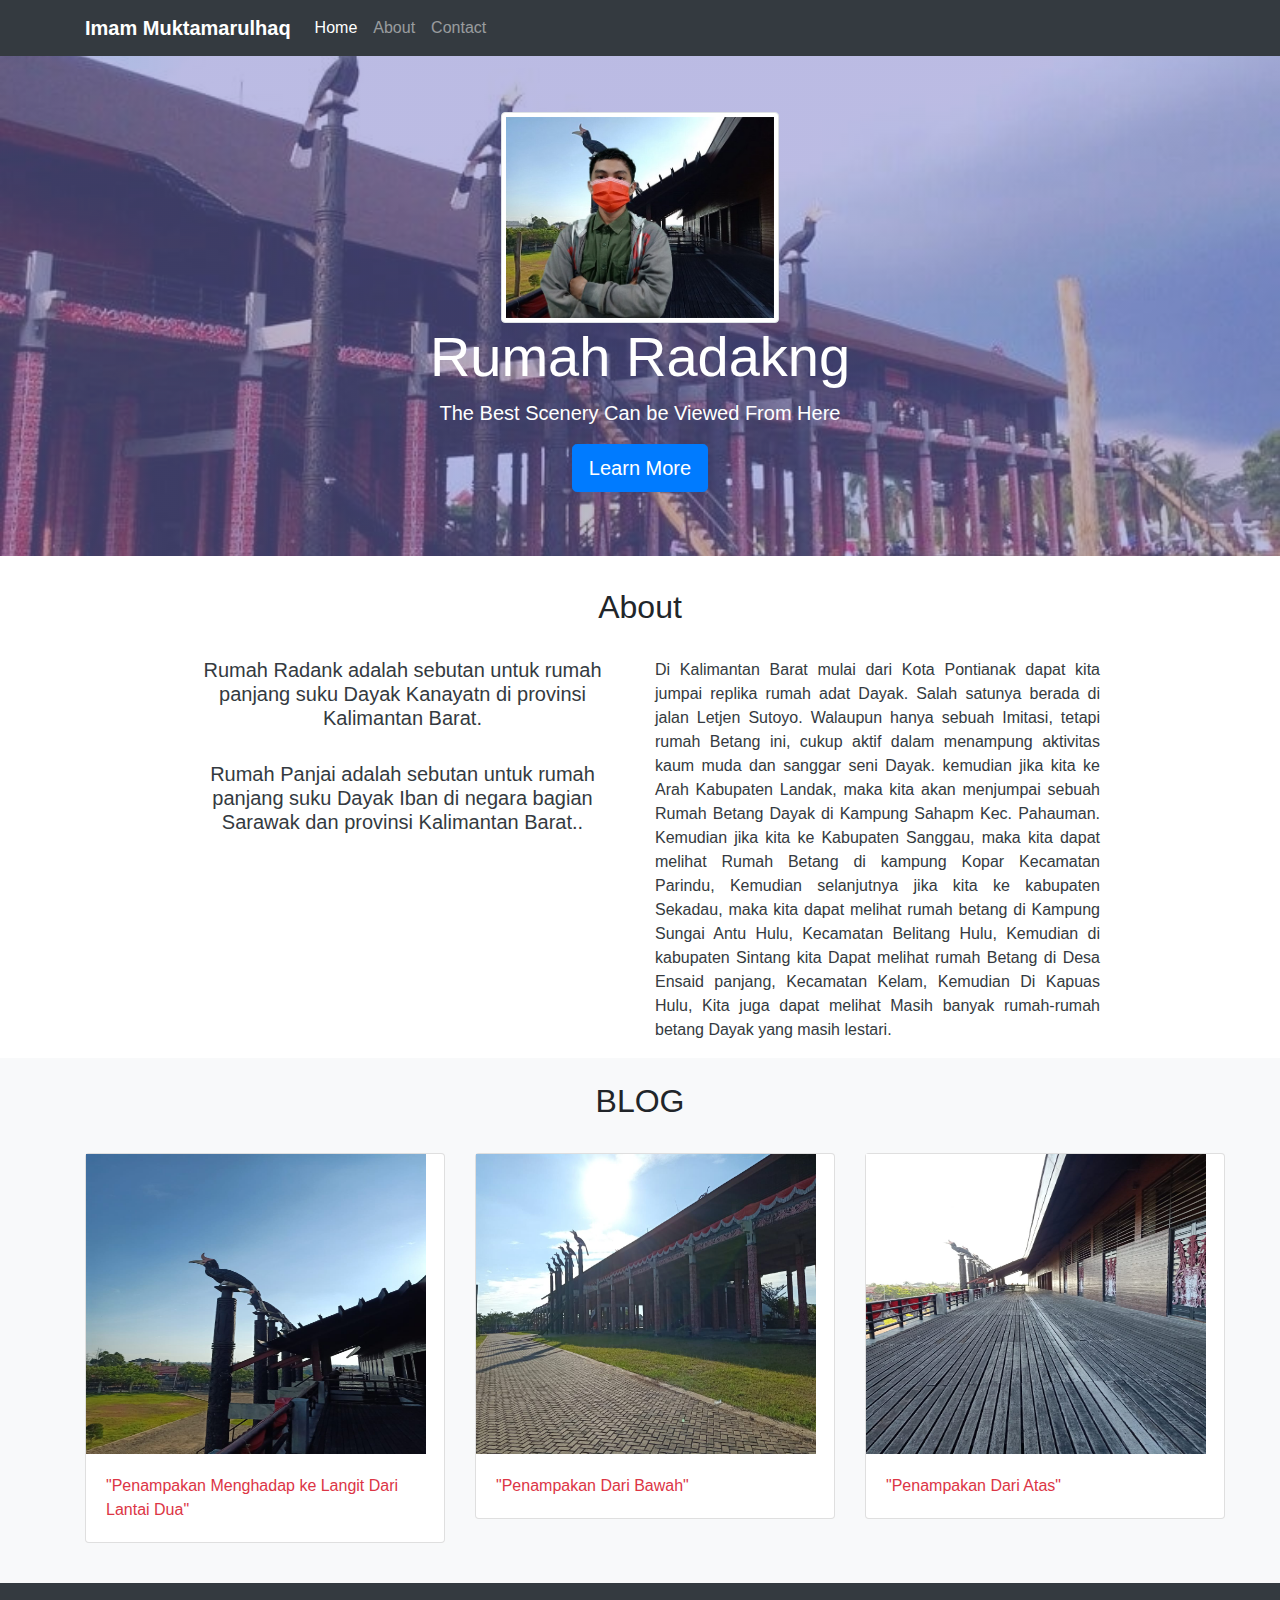
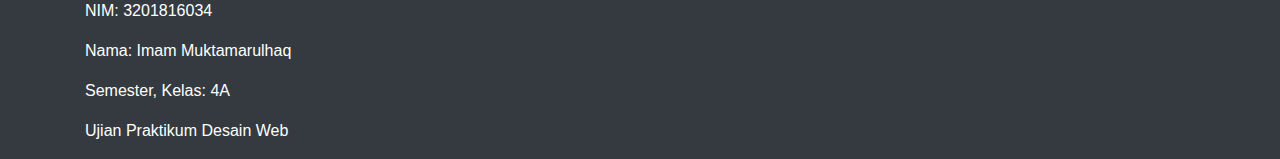
<file: index.html>
<!doctype html>
<html lang="en">
  <head>
    <!-- Required meta tags -->
    <meta charset="utf-8">
    <meta name="viewport" content="width=device-width, initial-scale=1, shrink-to-fit=no">

    <!-- Bootstrap CSS -->
    <link rel="stylesheet" href="https://stackpath.bootstrapcdn.com/bootstrap/4.5.2/css/bootstrap.min.css" 
    integrity="sha384-JcKb8q3iqJ61gNV9KGb8thSsNjpSL0n8PARn9HuZOnIxN0hoP+VmmDGMN5t9UJ0Z" crossorigin="anonymous">
    <link rel="stylesheet" type="text/css" href="css/style.css">

    <!--my css--> 
    <style>
       section {
        min-height: 420px;
       }

    </style>
    <title>Imam Muktamarulhaq</title>
  </head>
  <body class="mt-5">
    
    <nav class="navbar fixed-top navbar-expand-lg navbar-dark bg-dark">
        <div class="container">
        <a class="navbar-brand" href="index.html"><b> Imam Muktamarulhaq</b></a>
        <button class="navbar-toggler" type="button" data-toggle="collapse" data-target="#navbarNavAltMarkup" 
        aria-controls="navbarNavAltMarkup" aria-expanded="false" aria-label="Toggle navigation">
          <span class="navbar-toggler-icon"></span>
        </button>
        <div class="collapse navbar-collapse" id="navbarNavAltMarkup">
          <div class="navbar-nav">
            <a class="nav-link active" href="index.html">Home <span class="sr-only">(current)</span></a>
            <a class="nav-link" href="about.html">About</a>
            <a class="nav-link " href="contact.html" tabindex="-1" aria-disabled="true">Contact</a>
          </div>
        </div>
    </div>
      </nav>

      <!--Awal jumbotron-->
      <section class="jumbotron-bg">
        <div class="jumbotron jumbotron-fluid warna-bg text-white">
          <div class="container text-center" >
              <img src="img/Masker.jpg" width="25% " class="rounded-corners img-thumbnail">
            <h1 class="display-4">Rumah Radakng</h1>
            <p class="lead">The Best Scenery Can be Viewed From Here</p>
            <a class="btn btn-primary btn-lg" href="about.html" role="button">Learn More</a>
  
          </div>
        </div>
      </section>
      
  <!--akhir jumbtron-->

    <section id="about" class="about">
      <div class="container">
          <div class="row mb-4">
              <div class="col text-center">
                  <h2>About</h2>
              </div>
          </div>
          <div class="row justify-content-center ">
              <div class="col-md-5 text-center text-dark">
                  <h5>Rumah Radank adalah sebutan untuk rumah panjang suku Dayak Kanayatn di provinsi Kalimantan Barat. </h5> 
                  <br>
                  <h5>Rumah Panjai adalah sebutan untuk rumah panjang suku Dayak Iban di negara bagian Sarawak dan provinsi Kalimantan Barat..</h5>
                  <br>
              </div>
              <div class="col-md-5 text-center text-dark">
                  <p align="justify"> 
                    Di Kalimantan Barat mulai dari Kota Pontianak dapat kita jumpai replika rumah adat Dayak. Salah satunya berada di jalan Letjen Sutoyo. Walaupun hanya sebuah Imitasi, tetapi rumah Betang ini, cukup aktif dalam menampung aktivitas kaum muda dan sanggar seni Dayak. kemudian jika kita ke Arah Kabupaten Landak, maka kita akan menjumpai sebuah Rumah Betang Dayak di Kampung Sahapm Kec. Pahauman. Kemudian jika kita ke Kabupaten Sanggau, maka kita dapat melihat Rumah Betang di kampung Kopar Kecamatan Parindu, Kemudian selanjutnya jika kita ke kabupaten Sekadau, maka kita dapat melihat rumah betang di Kampung Sungai Antu Hulu, Kecamatan Belitang Hulu, Kemudian di kabupaten Sintang kita Dapat melihat rumah Betang di Desa Ensaid panjang, Kecamatan Kelam, Kemudian Di Kapuas Hulu, Kita juga dapat melihat Masih banyak rumah-rumah betang Dayak yang masih lestari.
                </p>
              </div>
          </div>
      </div>
    </section>  
  
    <!--awal konten-->

    <section id="blog" class="blog bg-light pb-4 warna-bg-pr">
      <div class="container">
          <div class="row mb-4 pt-4 ">
              <div class="col text-center">
                  <h2>BLOG</h2>
              </div>
          </div>

          <div  class="row mb-2">
              <div class="col-md mb-2">
                <div class="card">
                    <img class="gambar" src="img/blog1.jpeg" height="300" width="340" class="card-img-top" alt="card image cap">
                    <div class="card-body">
                      <p class="card-text text-danger">"Penampakan Menghadap ke Langit Dari Lantai Dua"</p>
                    </div>
                  </div>
              </div>

              <div class="col-md mb-2">
                <div class="card">
                    <img class="gambar" src="img/blog2.jpeg" height="300" width="340" class="card-img-top" alt="card image cap">
                    <div class="card-body">
                      <p class="card-text text-danger">"Penampakan Dari Bawah"</p>
                    </div>
                  </div>
              </div>

              <div class="col-md mb-2">
                <div class="card">
                    <img class="gambar" src="img/blog3.jpeg" height="300" width="340" class="card-img-top" alt="card image cap">
                    <div class="card-body">
                      <p class="card-text text-danger">"Penampakan Dari Atas"</p>
                    </div>
                  </div>
              </div>
              <div class="row mb-4">

              </div>
              
             
          </div>
      </div>
    </section>

  

    <footer class="bg-dark text-white">
        <div class="container">
            <div class="row pt-3">
                <div class="col text-left">
                    <p>NIM: 3201816034</p> 
                    <p>Nama: Imam Muktamarulhaq</p>
                    <p>Semester, Kelas: 4A</p>
                    <p>Ujian Praktikum Desain Web</p>
                </div>
              
                
            </div>
        </div>
    </footer>





    <!-- Optional JavaScript -->
    <!-- jQuery first, then Popper.js, then Bootstrap JS -->
    <script src="https://code.jquery.com/jquery-3.5.1.slim.min.js" integrity="sha384-DfXdz2htPH0lsSSs5nCTpuj/zy4C+OGpamoFVy38MVBnE+IbbVYUew+OrCXaRkfj" crossorigin="anonymous"></script>
    <script src="https://cdn.jsdelivr.net/npm/popper.js@1.16.1/dist/umd/popper.min.js" integrity="sha384-9/reFTGAW83EW2RDu2S0VKaIzap3H66lZH81PoYlFhbGU+6BZp6G7niu735Sk7lN" crossorigin="anonymous"></script>
    <script src="https://stackpath.bootstrapcdn.com/bootstrap/4.5.2/js/bootstrap.min.js" integrity="sha384-B4gt1jrGC7Jh4AgTPSdUtOBvfO8shuf57BaghqFfPlYxofvL8/KUEfYiJOMMV+rV" crossorigin="anonymous"></script>
   
  </body>
</html>
</file>
<file: css/style.css>
/*Warna digambar background*/
.warna-bg{
    background: linear-gradient(to right, rgba(120, 120, 200, 0.5),
     rgba(120, 120, 200, 0.5));
   
}
/*Background warna Join Us*/
.bg-card{
    background: -webkit-linear-gradient(right, #EBC5C5, #757575);
}
.jumbotron-bg{
    background-size: cover;
    background: url(../img/background.jpg);
    background-size: cover;
    height: 20%;
    background-position: center;
    background-repeat: no-repeat;
}

/*Background Paragraf dan Contact*/
.bg{
    background: -webkit-linear-gradient(right, #a6f77b, #2dbd6e);
}
.gambar:hover {
        transform: scale(1.25);
        transition: 0.6s;
        cursor: pointer;
    }
</file>
